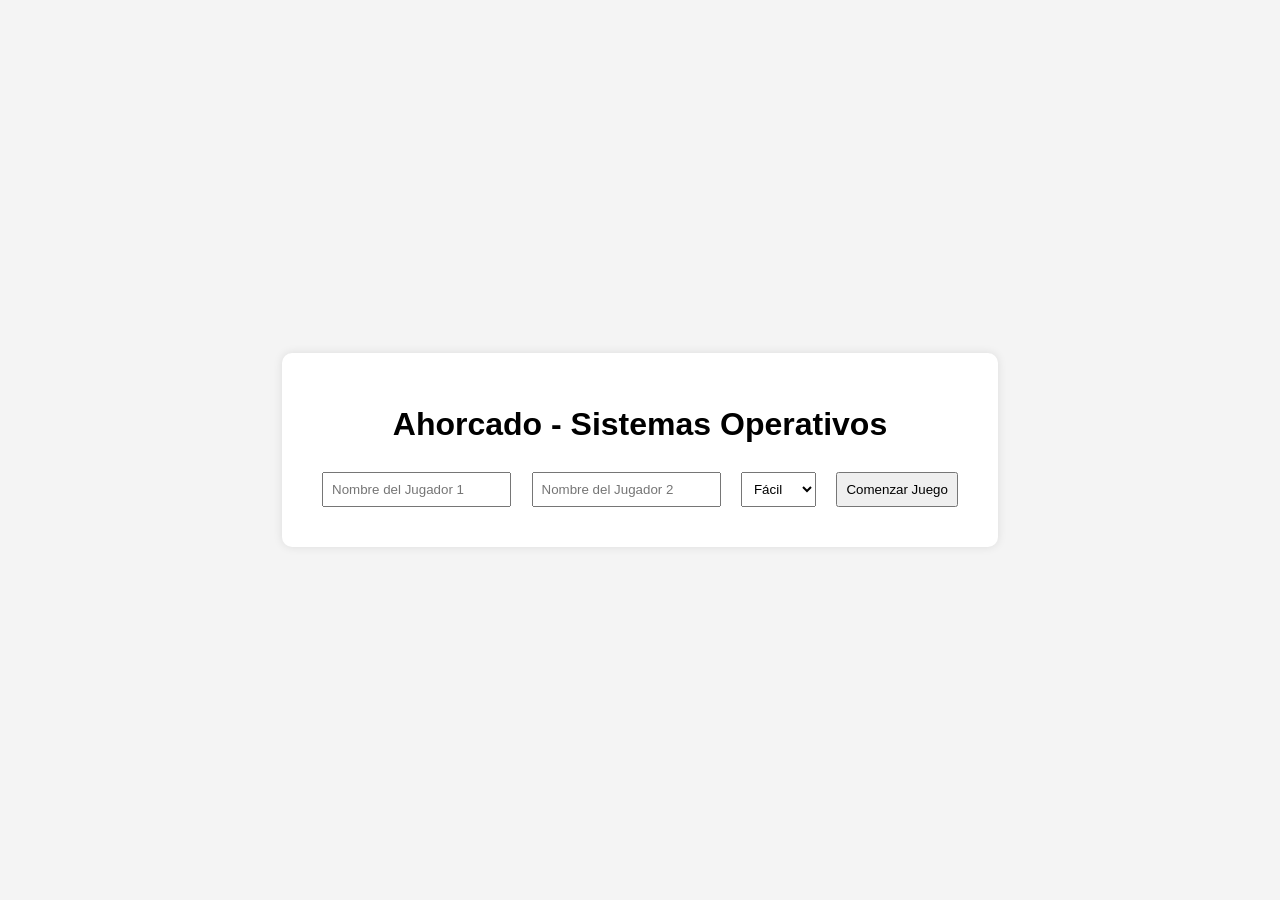
<file: Juegos_1001/Ahorcado/index.html>
<!DOCTYPE html>
<html lang="es">
<head>
    <meta charset="UTF-8">
    <meta name="viewport" content="width=device-width, initial-scale=1.0">
    <title>Ahorcado de Sistemas Operativos</title>
    <link rel="stylesheet" href="ahorcado.css">
</head>
<body>
    <div class="container">
        <h1>Ahorcado - Sistemas Operativos</h1>
        <div class="player-setup">
            <input type="text" id="player1" placeholder="Nombre del Jugador 1">
            <input type="text" id="player2" placeholder="Nombre del Jugador 2">
            <select id="difficulty">
                <option value="easy">Fácil</option>
                <option value="medium">Medio</option>
                <option value="hard">Difícil</option>
            </select>
            <button onclick="startGame()">Comenzar Juego</button>
        </div>
        <div class="game" style="display:none;">
            <p id="current-player"></p>
            <p id="word-display"></p>
            <p>Errores: <span id="errors">0</span>/6</p>
            <div id="letters"></div>
            <p id="message"></p>
            <div id="game-controls" style="display:none;">
                <button onclick="playAgain()">Volver a jugar</button>
                <button onclick="backToMenu()">Volver al menú</button>
            </div>
        </div>
    </div>
    <script src="script.js"></script>
</body>
</html>
</file>
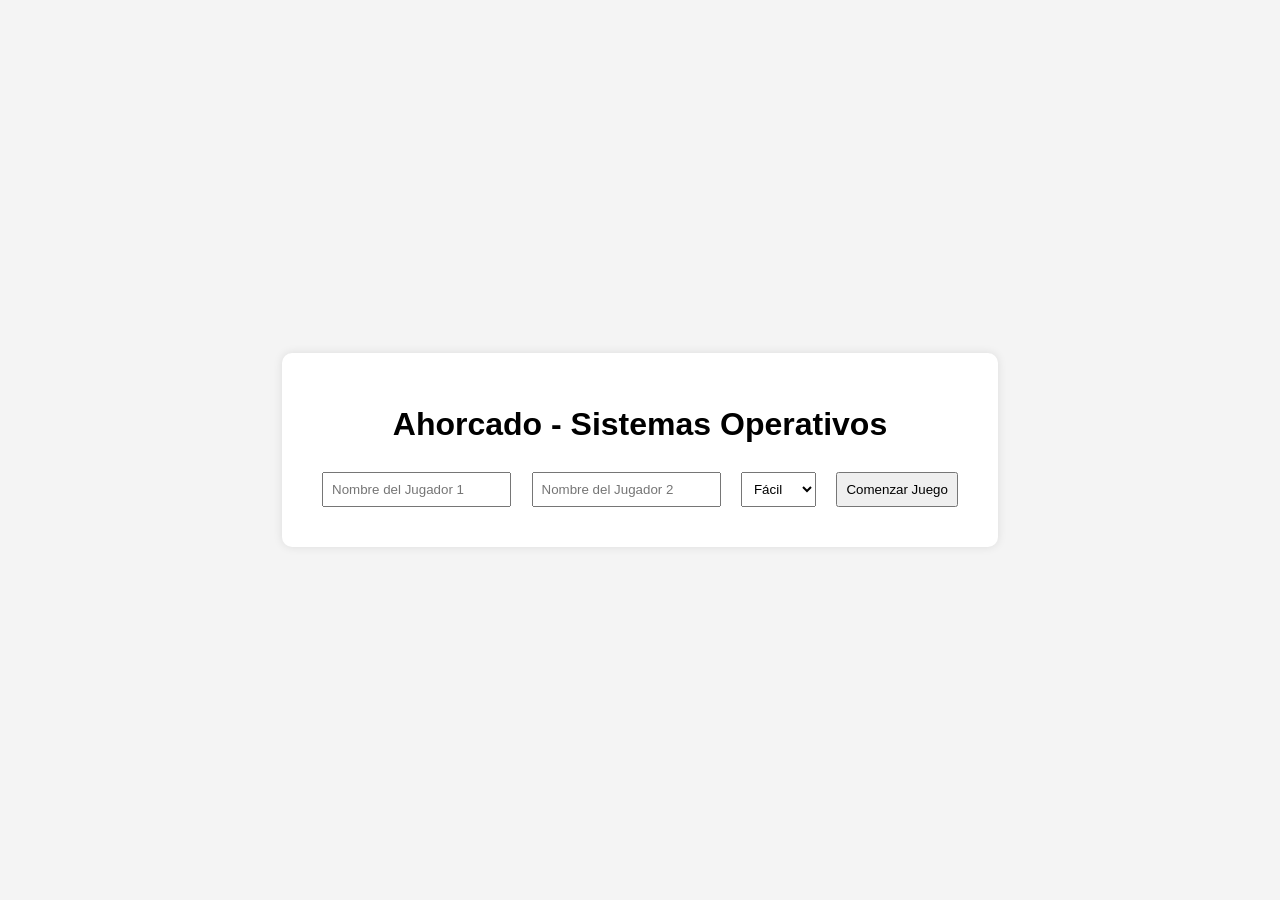
<file: Proyectos/Ahorcado/index.html>
<!DOCTYPE html>
<html lang="es">
<head>
    <meta charset="UTF-8">
    <meta name="viewport" content="width=device-width, initial-scale=1.0">
    <title>Ahorcado de Sistemas Operativos</title>
    <link rel="stylesheet" href="style.css">
</head>
<body>
    <div class="container">
        <h1>Ahorcado - Sistemas Operativos</h1>
        <div class="player-setup">
            <input type="text" id="player1" placeholder="Nombre del Jugador 1">
            <input type="text" id="player2" placeholder="Nombre del Jugador 2">
            <select id="difficulty">
                <option value="easy">Fácil</option>
                <option value="medium">Medio</option>
                <option value="hard">Difícil</option>
            </select>
            <button onclick="startGame()">Comenzar Juego</button>
        </div>
        <div class="game" style="display:none;">
            <p id="current-player"></p>
            <p id="word-display"></p>
            <p>Errores: <span id="errors">0</span>/6</p>
            <div id="letters"></div>
            <p id="message"></p>
            <div id="game-controls" style="display:none;">
                <button onclick="playAgain()">Volver a jugar</button>
                <button onclick="backToMenu()">Volver al menú</button>
            </div>
        </div>
    </div>
    <script src="script.js"></script>
</body>
</html>
</file>
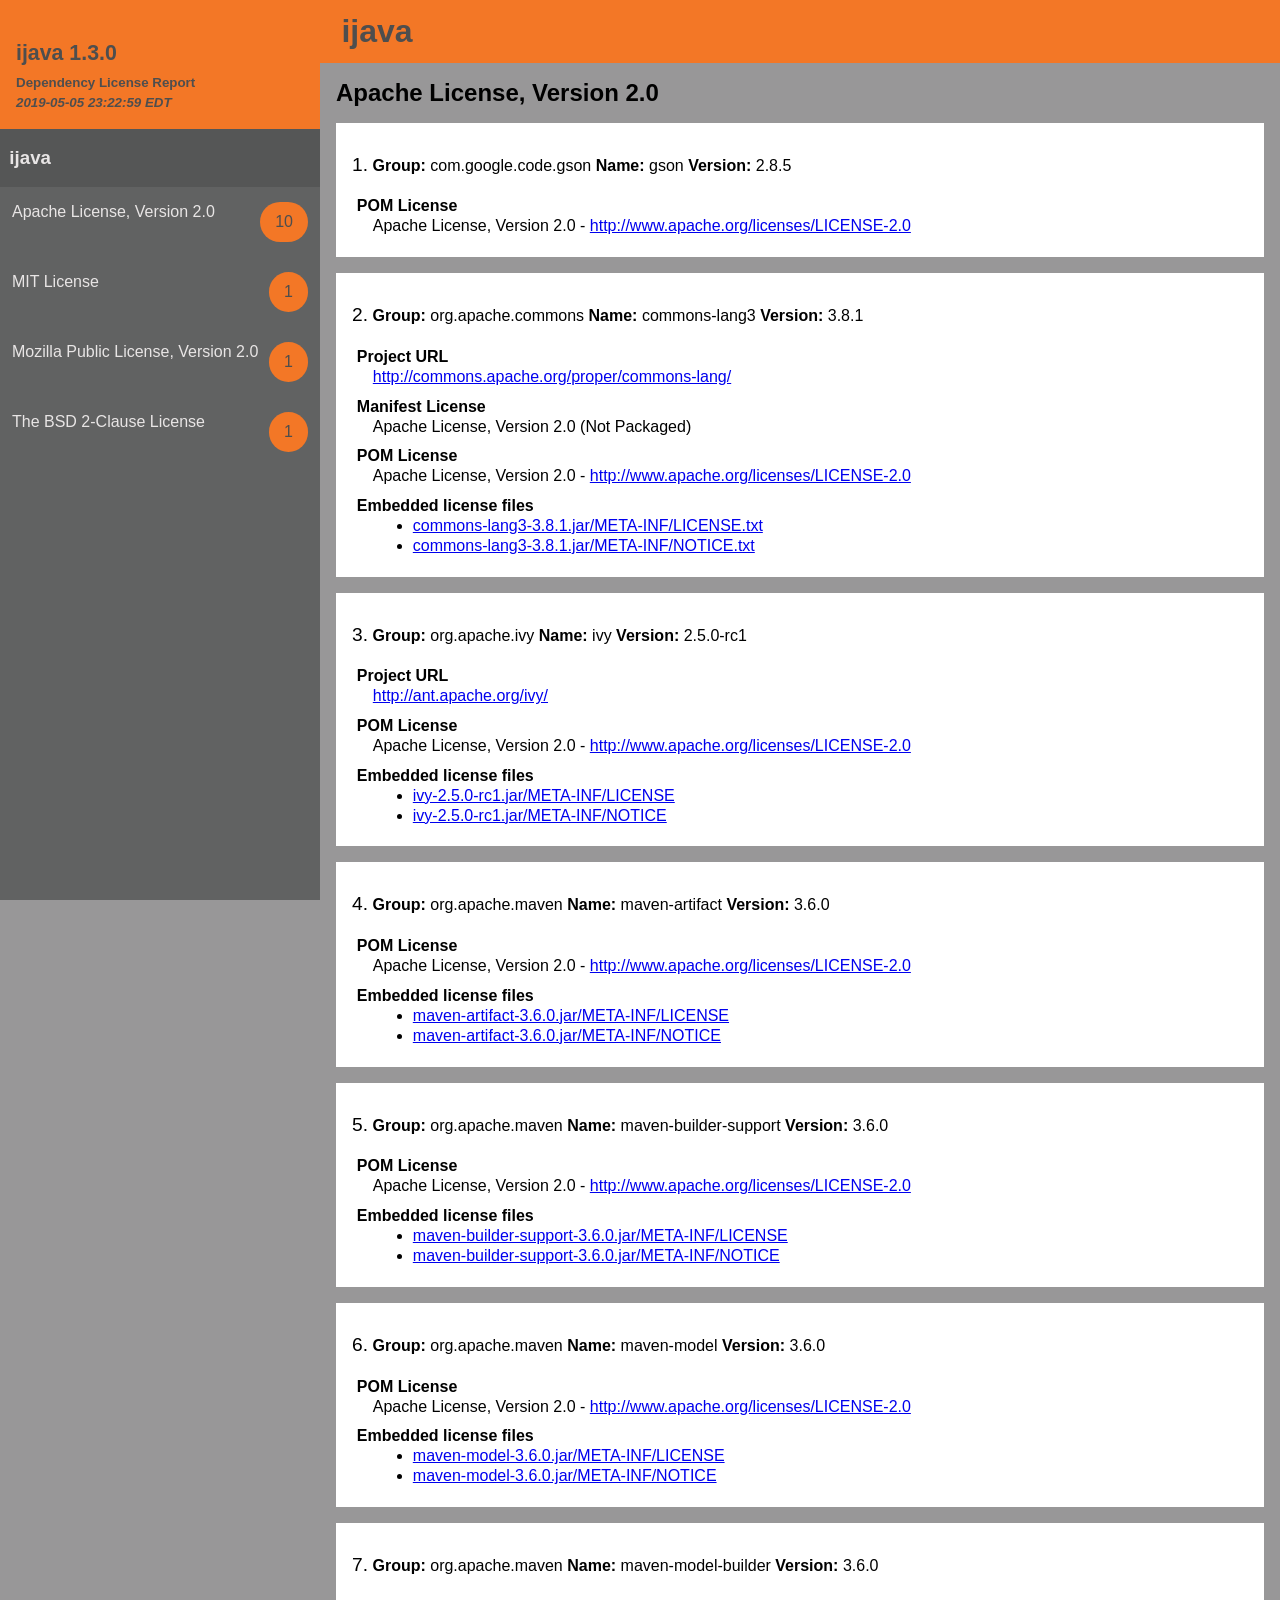
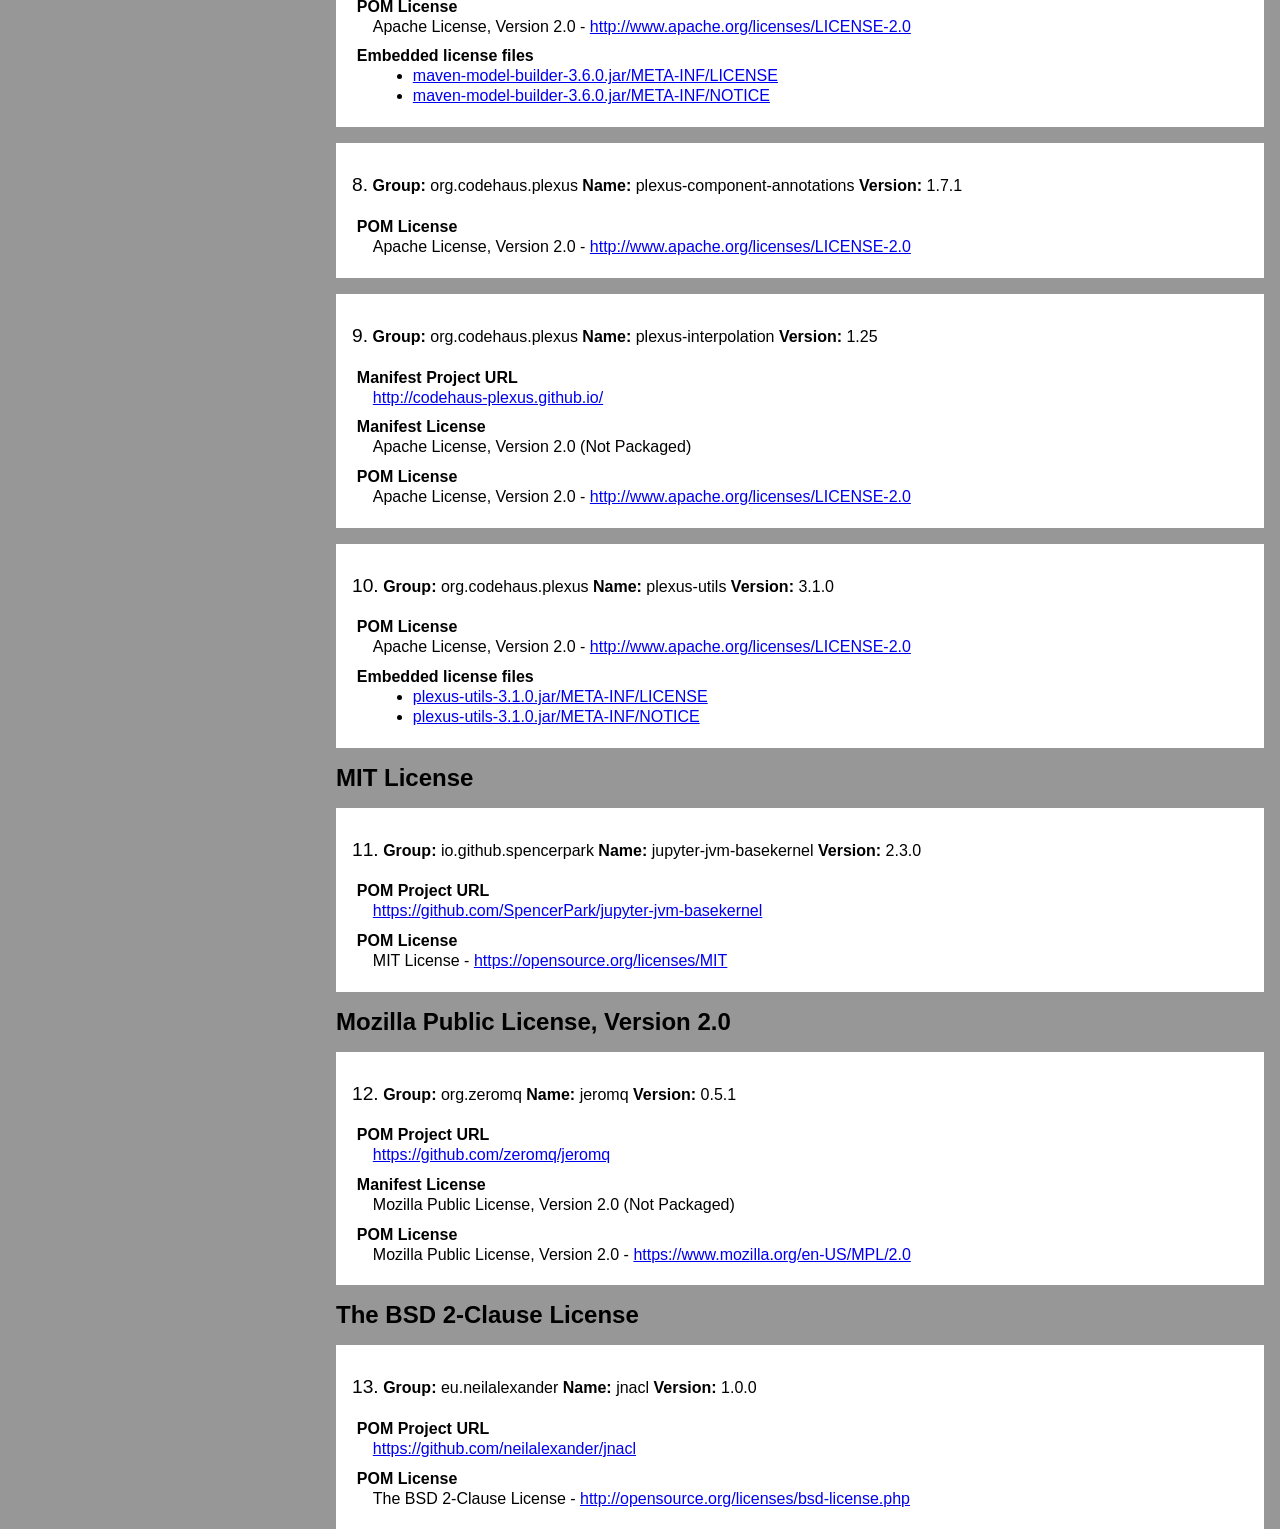
<file: ijava-1.3.0/java/dependency-licenses/dependencies.html>
<html>
<head>
    <title>Dependency License Report for ijava</title>
    <style>
        @media print {
    .inventory {
        display: none;
    }

    .content {
        position: static !important;
    }
}

html, body, section {
  height: 100%;
}

body {
  font-family: sans-serif;
  line-height: 125%;
  margin: 0;
  background: #989798;
}

.header {
    /* #22aa44 */
    background: #F37726;
    color: #4E4E4E;
    padding: 2em 1em 1em 1em;
}

.header h1 {
    font-size: 16pt;
    margin: 0.5em 0;
}

.header h2 {
    font-size: 10pt;
    margin: 0;
}

.container {
}

.inventory {
    background: #616262;
    color: #e8e5e5;
    padding: 0;
    position: fixed;
    left: 0;
    top: 0;
    height: 100%;
    width: 25%;
    overflow: auto;
}

.inventory ul {
    margin: 0;
    padding: 0;
}

.inventory li {
    list-style: none;
    padding: 0;
    margin: 0;
}

.inventory li a {
    width: 100%;
    box-sizing: border-box;
    color: #e8e5e5;
    text-decoration: none;
    display: flex;
    flex-direction: row;
    padding: 0.938em 0.750em;
}

.inventory li a:hover {
    background: rgba(50, 50, 50, 0.5);
    color: white;
}

.inventory .section-heading {
    background: rgba(50, 50, 50, 0.25);
    padding-left: 0.5em;
    margin: 0;
    padding-top: 1em;
    padding-bottom: 1em;
}

.license .license-name {
    flex-grow: 1;
}

.license .badge {
    background: #F37726;
    padding: 0.625em 0.938em;
    border-radius: 1.250em;
    color: #4E4E4E;
    display: inline-table;
}

.content {
    padding: 0 1rem;
    position: absolute;
    top: 0;
    bottom: 0;
    left: 25%;
    width: 75%;
    box-sizing: border-box;
}

.content h1 {
    color: #4E4E4E;
    background-color: #F37726;
    padding: 0.67em;
    margin: 0 -1rem;
}

.dependency {
    background: white;
    padding: 1em;
    margin-bottom: 1em;
}

.dependency:hover {
    box-shadow: dimgrey 0.2em 0.2em 0.2em 0em;
}

.dependency .index {
    font-size: larger;
    font-weight: lighter;
}

.dependency-prop {
    padding: 0.3em;
}

.dependency-prop:hover {
    background: rgba(50, 50, 50, 0.25);
}

.dependency-prop label {
    font-weight: bold;
}

.dependency-value {
    padding-left: 1em;
}

.dependency-value ul {
    margin-top: 0;
    margin-bottom: 0;
}


    </style>
</head>
<body>
<div class="container">

    <!-- INVENTORY -->
    <div class="inventory">
        <div class="header">
            <h1>ijava 1.3.0</h1>
            <h2>Dependency License Report</h2>
            <h2 class="timestamp">
                <em>2019-05-05 23:22:59 EDT</em>
            </h2>
        </div>

        <h3 class="section-heading">ijava</h3>
        <ul>
            
            <li>
                <a class="license" href="#ijava_Apache_License,_Version_2.0">
                    <span class="license-name">Apache License, Version 2.0</span>
                    <span class="badge">10</span>
                </a>
            </li>
            
            <li>
                <a class="license" href="#ijava_MIT_License">
                    <span class="license-name">MIT License</span>
                    <span class="badge">1</span>
                </a>
            </li>
            
            <li>
                <a class="license" href="#ijava_Mozilla_Public_License,_Version_2.0">
                    <span class="license-name">Mozilla Public License, Version 2.0</span>
                    <span class="badge">1</span>
                </a>
            </li>
            
            <li>
                <a class="license" href="#ijava_The_BSD_2-Clause_License">
                    <span class="license-name">The BSD 2-Clause License</span>
                    <span class="badge">1</span>
                </a>
            </li>
            
        </ul>

        
    </div>

    <!-- DETAILS -->
    <div class="content">
        <h1>ijava</h1>
        
            <a id="ijava_Apache_License,_Version_2.0"></a>
            <h2>Apache License, Version 2.0</h2>
            <div class="dependency">
<p class="title">
<strong class="index">
1.</strong>
<strong >
Group: </strong>
com.google.code.gson<strong >
Name: </strong>
gson<strong >
Version: </strong>
2.8.5</p>
<div class="dependency-prop">
<label >
POM License</label>
<div class="dependency-value">
Apache License, Version 2.0 - <a href="http://www.apache.org/licenses/LICENSE-2.0">
http://www.apache.org/licenses/LICENSE-2.0</a>
</div>
</div>
</div>
<div class="dependency">
<p class="title">
<strong class="index">
2.</strong>
<strong >
Group: </strong>
org.apache.commons<strong >
Name: </strong>
commons-lang3<strong >
Version: </strong>
3.8.1</p>
<div class="dependency-prop">
<label >
Project URL</label>
<div class="dependency-value">
<a href="http://commons.apache.org/proper/commons-lang/">
http://commons.apache.org/proper/commons-lang/</a>
</div>
</div>
<div class="dependency-prop">
<label >
Manifest License</label>
<div class="dependency-value">
Apache License, Version 2.0 (Not Packaged)</div>
</div>
<div class="dependency-prop">
<label >
POM License</label>
<div class="dependency-value">
Apache License, Version 2.0 - <a href="http://www.apache.org/licenses/LICENSE-2.0">
http://www.apache.org/licenses/LICENSE-2.0</a>
</div>
</div>
<div class="dependency-prop">
<label >
Embedded license files</label>
<div class="dependency-value">
<ul >
<li >
<a href="commons-lang3-3.8.1.jar/META-INF/LICENSE.txt">
commons-lang3-3.8.1.jar/META-INF/LICENSE.txt</a>
</li>
<li >
<a href="commons-lang3-3.8.1.jar/META-INF/NOTICE.txt">
commons-lang3-3.8.1.jar/META-INF/NOTICE.txt</a>
</li>
</ul>
</div>
</div>
</div>
<div class="dependency">
<p class="title">
<strong class="index">
3.</strong>
<strong >
Group: </strong>
org.apache.ivy<strong >
Name: </strong>
ivy<strong >
Version: </strong>
2.5.0-rc1</p>
<div class="dependency-prop">
<label >
Project URL</label>
<div class="dependency-value">
<a href="http://ant.apache.org/ivy/">
http://ant.apache.org/ivy/</a>
</div>
</div>
<div class="dependency-prop">
<label >
POM License</label>
<div class="dependency-value">
Apache License, Version 2.0 - <a href="http://www.apache.org/licenses/LICENSE-2.0">
http://www.apache.org/licenses/LICENSE-2.0</a>
</div>
</div>
<div class="dependency-prop">
<label >
Embedded license files</label>
<div class="dependency-value">
<ul >
<li >
<a href="ivy-2.5.0-rc1.jar/META-INF/LICENSE">
ivy-2.5.0-rc1.jar/META-INF/LICENSE</a>
</li>
<li >
<a href="ivy-2.5.0-rc1.jar/META-INF/NOTICE">
ivy-2.5.0-rc1.jar/META-INF/NOTICE</a>
</li>
</ul>
</div>
</div>
</div>
<div class="dependency">
<p class="title">
<strong class="index">
4.</strong>
<strong >
Group: </strong>
org.apache.maven<strong >
Name: </strong>
maven-artifact<strong >
Version: </strong>
3.6.0</p>
<div class="dependency-prop">
<label >
POM License</label>
<div class="dependency-value">
Apache License, Version 2.0 - <a href="http://www.apache.org/licenses/LICENSE-2.0">
http://www.apache.org/licenses/LICENSE-2.0</a>
</div>
</div>
<div class="dependency-prop">
<label >
Embedded license files</label>
<div class="dependency-value">
<ul >
<li >
<a href="maven-artifact-3.6.0.jar/META-INF/LICENSE">
maven-artifact-3.6.0.jar/META-INF/LICENSE</a>
</li>
<li >
<a href="maven-artifact-3.6.0.jar/META-INF/NOTICE">
maven-artifact-3.6.0.jar/META-INF/NOTICE</a>
</li>
</ul>
</div>
</div>
</div>
<div class="dependency">
<p class="title">
<strong class="index">
5.</strong>
<strong >
Group: </strong>
org.apache.maven<strong >
Name: </strong>
maven-builder-support<strong >
Version: </strong>
3.6.0</p>
<div class="dependency-prop">
<label >
POM License</label>
<div class="dependency-value">
Apache License, Version 2.0 - <a href="http://www.apache.org/licenses/LICENSE-2.0">
http://www.apache.org/licenses/LICENSE-2.0</a>
</div>
</div>
<div class="dependency-prop">
<label >
Embedded license files</label>
<div class="dependency-value">
<ul >
<li >
<a href="maven-builder-support-3.6.0.jar/META-INF/LICENSE">
maven-builder-support-3.6.0.jar/META-INF/LICENSE</a>
</li>
<li >
<a href="maven-builder-support-3.6.0.jar/META-INF/NOTICE">
maven-builder-support-3.6.0.jar/META-INF/NOTICE</a>
</li>
</ul>
</div>
</div>
</div>
<div class="dependency">
<p class="title">
<strong class="index">
6.</strong>
<strong >
Group: </strong>
org.apache.maven<strong >
Name: </strong>
maven-model<strong >
Version: </strong>
3.6.0</p>
<div class="dependency-prop">
<label >
POM License</label>
<div class="dependency-value">
Apache License, Version 2.0 - <a href="http://www.apache.org/licenses/LICENSE-2.0">
http://www.apache.org/licenses/LICENSE-2.0</a>
</div>
</div>
<div class="dependency-prop">
<label >
Embedded license files</label>
<div class="dependency-value">
<ul >
<li >
<a href="maven-model-3.6.0.jar/META-INF/LICENSE">
maven-model-3.6.0.jar/META-INF/LICENSE</a>
</li>
<li >
<a href="maven-model-3.6.0.jar/META-INF/NOTICE">
maven-model-3.6.0.jar/META-INF/NOTICE</a>
</li>
</ul>
</div>
</div>
</div>
<div class="dependency">
<p class="title">
<strong class="index">
7.</strong>
<strong >
Group: </strong>
org.apache.maven<strong >
Name: </strong>
maven-model-builder<strong >
Version: </strong>
3.6.0</p>
<div class="dependency-prop">
<label >
POM License</label>
<div class="dependency-value">
Apache License, Version 2.0 - <a href="http://www.apache.org/licenses/LICENSE-2.0">
http://www.apache.org/licenses/LICENSE-2.0</a>
</div>
</div>
<div class="dependency-prop">
<label >
Embedded license files</label>
<div class="dependency-value">
<ul >
<li >
<a href="maven-model-builder-3.6.0.jar/META-INF/LICENSE">
maven-model-builder-3.6.0.jar/META-INF/LICENSE</a>
</li>
<li >
<a href="maven-model-builder-3.6.0.jar/META-INF/NOTICE">
maven-model-builder-3.6.0.jar/META-INF/NOTICE</a>
</li>
</ul>
</div>
</div>
</div>
<div class="dependency">
<p class="title">
<strong class="index">
8.</strong>
<strong >
Group: </strong>
org.codehaus.plexus<strong >
Name: </strong>
plexus-component-annotations<strong >
Version: </strong>
1.7.1</p>
<div class="dependency-prop">
<label >
POM License</label>
<div class="dependency-value">
Apache License, Version 2.0 - <a href="http://www.apache.org/licenses/LICENSE-2.0">
http://www.apache.org/licenses/LICENSE-2.0</a>
</div>
</div>
</div>
<div class="dependency">
<p class="title">
<strong class="index">
9.</strong>
<strong >
Group: </strong>
org.codehaus.plexus<strong >
Name: </strong>
plexus-interpolation<strong >
Version: </strong>
1.25</p>
<div class="dependency-prop">
<label >
Manifest Project URL</label>
<div class="dependency-value">
<a href="http://codehaus-plexus.github.io/">
http://codehaus-plexus.github.io/</a>
</div>
</div>
<div class="dependency-prop">
<label >
Manifest License</label>
<div class="dependency-value">
Apache License, Version 2.0 (Not Packaged)</div>
</div>
<div class="dependency-prop">
<label >
POM License</label>
<div class="dependency-value">
Apache License, Version 2.0 - <a href="http://www.apache.org/licenses/LICENSE-2.0">
http://www.apache.org/licenses/LICENSE-2.0</a>
</div>
</div>
</div>
<div class="dependency">
<p class="title">
<strong class="index">
10.</strong>
<strong >
Group: </strong>
org.codehaus.plexus<strong >
Name: </strong>
plexus-utils<strong >
Version: </strong>
3.1.0</p>
<div class="dependency-prop">
<label >
POM License</label>
<div class="dependency-value">
Apache License, Version 2.0 - <a href="http://www.apache.org/licenses/LICENSE-2.0">
http://www.apache.org/licenses/LICENSE-2.0</a>
</div>
</div>
<div class="dependency-prop">
<label >
Embedded license files</label>
<div class="dependency-value">
<ul >
<li >
<a href="plexus-utils-3.1.0.jar/META-INF/LICENSE">
plexus-utils-3.1.0.jar/META-INF/LICENSE</a>
</li>
<li >
<a href="plexus-utils-3.1.0.jar/META-INF/NOTICE">
plexus-utils-3.1.0.jar/META-INF/NOTICE</a>
</li>
</ul>
</div>
</div>
</div>

        
            <a id="ijava_MIT_License"></a>
            <h2>MIT License</h2>
            <div class="dependency">
<p class="title">
<strong class="index">
11.</strong>
<strong >
Group: </strong>
io.github.spencerpark<strong >
Name: </strong>
jupyter-jvm-basekernel<strong >
Version: </strong>
2.3.0</p>
<div class="dependency-prop">
<label >
POM Project URL</label>
<div class="dependency-value">
<a href="https://github.com/SpencerPark/jupyter-jvm-basekernel">
https://github.com/SpencerPark/jupyter-jvm-basekernel</a>
</div>
</div>
<div class="dependency-prop">
<label >
POM License</label>
<div class="dependency-value">
MIT License - <a href="https://opensource.org/licenses/MIT">
https://opensource.org/licenses/MIT</a>
</div>
</div>
</div>

        
            <a id="ijava_Mozilla_Public_License,_Version_2.0"></a>
            <h2>Mozilla Public License, Version 2.0</h2>
            <div class="dependency">
<p class="title">
<strong class="index">
12.</strong>
<strong >
Group: </strong>
org.zeromq<strong >
Name: </strong>
jeromq<strong >
Version: </strong>
0.5.1</p>
<div class="dependency-prop">
<label >
POM Project URL</label>
<div class="dependency-value">
<a href="https://github.com/zeromq/jeromq">
https://github.com/zeromq/jeromq</a>
</div>
</div>
<div class="dependency-prop">
<label >
Manifest License</label>
<div class="dependency-value">
Mozilla Public License, Version 2.0 (Not Packaged)</div>
</div>
<div class="dependency-prop">
<label >
POM License</label>
<div class="dependency-value">
Mozilla Public License, Version 2.0 - <a href="https://www.mozilla.org/en-US/MPL/2.0">
https://www.mozilla.org/en-US/MPL/2.0</a>
</div>
</div>
</div>

        
            <a id="ijava_The_BSD_2-Clause_License"></a>
            <h2>The BSD 2-Clause License</h2>
            <div class="dependency">
<p class="title">
<strong class="index">
13.</strong>
<strong >
Group: </strong>
eu.neilalexander<strong >
Name: </strong>
jnacl<strong >
Version: </strong>
1.0.0</p>
<div class="dependency-prop">
<label >
POM Project URL</label>
<div class="dependency-value">
<a href="https://github.com/neilalexander/jnacl">
https://github.com/neilalexander/jnacl</a>
</div>
</div>
<div class="dependency-prop">
<label >
POM License</label>
<div class="dependency-value">
The BSD 2-Clause License - <a href="http://opensource.org/licenses/bsd-license.php">
http://opensource.org/licenses/bsd-license.php</a>
</div>
</div>
</div>

        

        
    </div>
</div>
</body>
</html>
</file>
<file: Juegos_1001/Ahorcado/ahorcado.css>
body {
    font-family: Arial, sans-serif;
    background-color: #f4f4f4;
    margin: 0;
    padding: 0;
    display: flex;
    justify-content: center;
    align-items: center;
    height: 100vh;
}

.container {
    text-align: center;
    background: white;
    padding: 2rem;
    border-radius: 10px;
    box-shadow: 0 0 10px rgba(0,0,0,0.1);
}

input, select, button {
    margin: 0.5rem;
    padding: 0.5rem;
}

#letters button {
    margin: 0.2rem;
    padding: 0.5rem;
    font-size: 1rem;
}

#game-controls button {
    margin: 0.5rem;
    padding: 0.7rem 1.2rem;
    font-size: 1rem;
    background-color: #4CAF50;
    color: white;
    border: none;
    border-radius: 5px;
    cursor: pointer;
    transition: background-color 0.3s;
}

#game-controls button:hover {
    background-color: #45a049;
}

#game-controls button:last-child {
    background-color: #f44336;
}

#game-controls button:last-child:hover {
    background-color: #d32f2f;
}

#message {
    font-weight: bold;
    min-height: 1.5rem;
    margin: 1rem 0;
}
</file>
<file: Proyectos/Ahorcado/style.css>
body {
    font-family: Arial, sans-serif;
    background-color: #f4f4f4;
    margin: 0;
    padding: 0;
    display: flex;
    justify-content: center;
    align-items: center;
    height: 100vh;
}

.container {
    text-align: center;
    background: white;
    padding: 2rem;
    border-radius: 10px;
    box-shadow: 0 0 10px rgba(0,0,0,0.1);
}

input, select, button {
    margin: 0.5rem;
    padding: 0.5rem;
}

#letters button {
    margin: 0.2rem;
    padding: 0.5rem;
    font-size: 1rem;
}

#game-controls button {
    margin: 0.5rem;
    padding: 0.7rem 1.2rem;
    font-size: 1rem;
    background-color: #4CAF50;
    color: white;
    border: none;
    border-radius: 5px;
    cursor: pointer;
    transition: background-color 0.3s;
}

#game-controls button:hover {
    background-color: #45a049;
}

#game-controls button:last-child {
    background-color: #f44336;
}

#game-controls button:last-child:hover {
    background-color: #d32f2f;
}

#message {
    font-weight: bold;
    min-height: 1.5rem;
    margin: 1rem 0;
}
</file>
